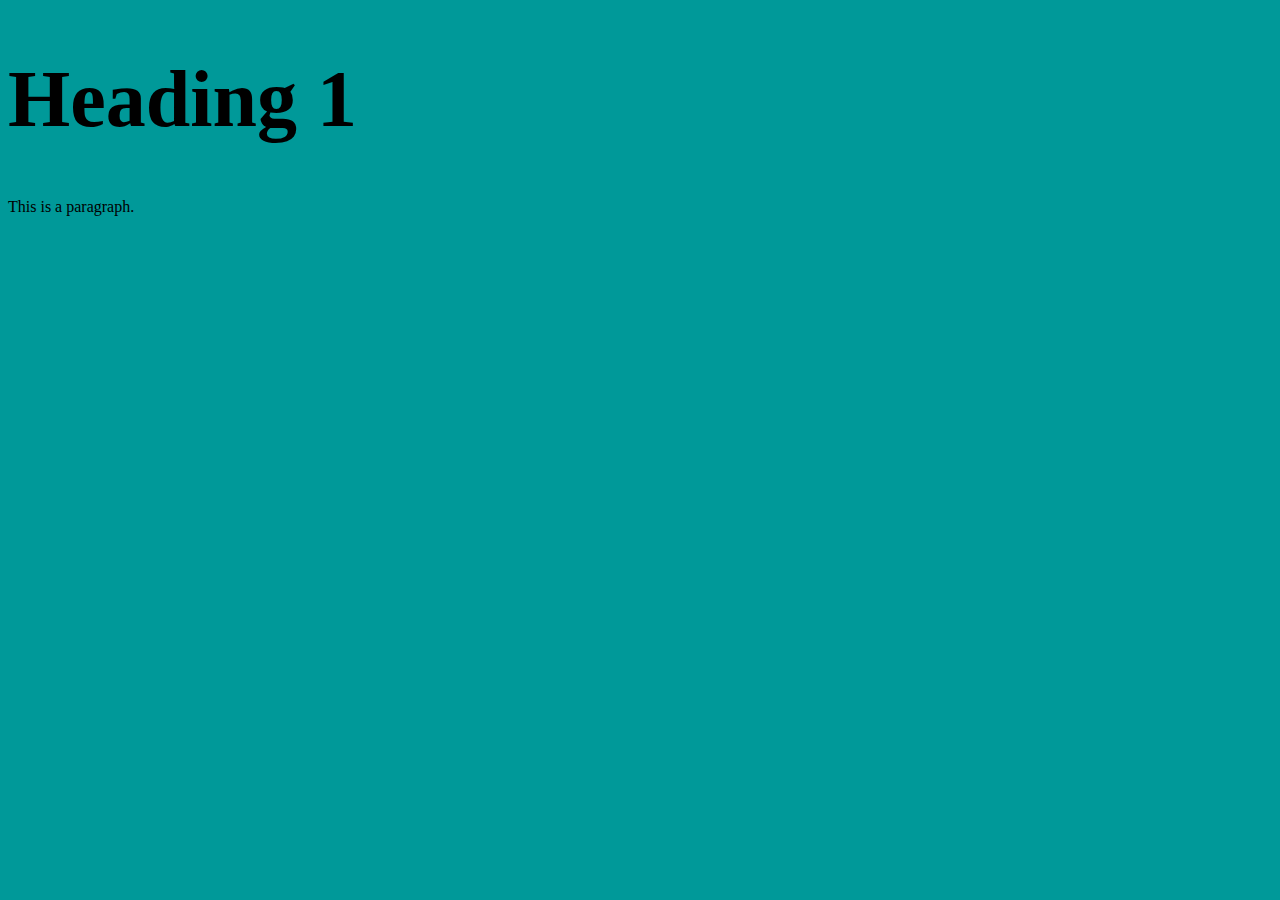
<file: lab work/lab_01/index.html>
<!DOCTYPE html>
<html lang="en" dir="ltr">
  <head>
    <meta charset="utf-8">
    <title>Page Title</title>
    <link rel="stylesheet" href="styles.css">
  </head>
  <body>

<h1>Heading 1</h1>
<p>This is a paragraph.</p>

<script src="scripts.js"> </script>
</body>
</html>
</file>
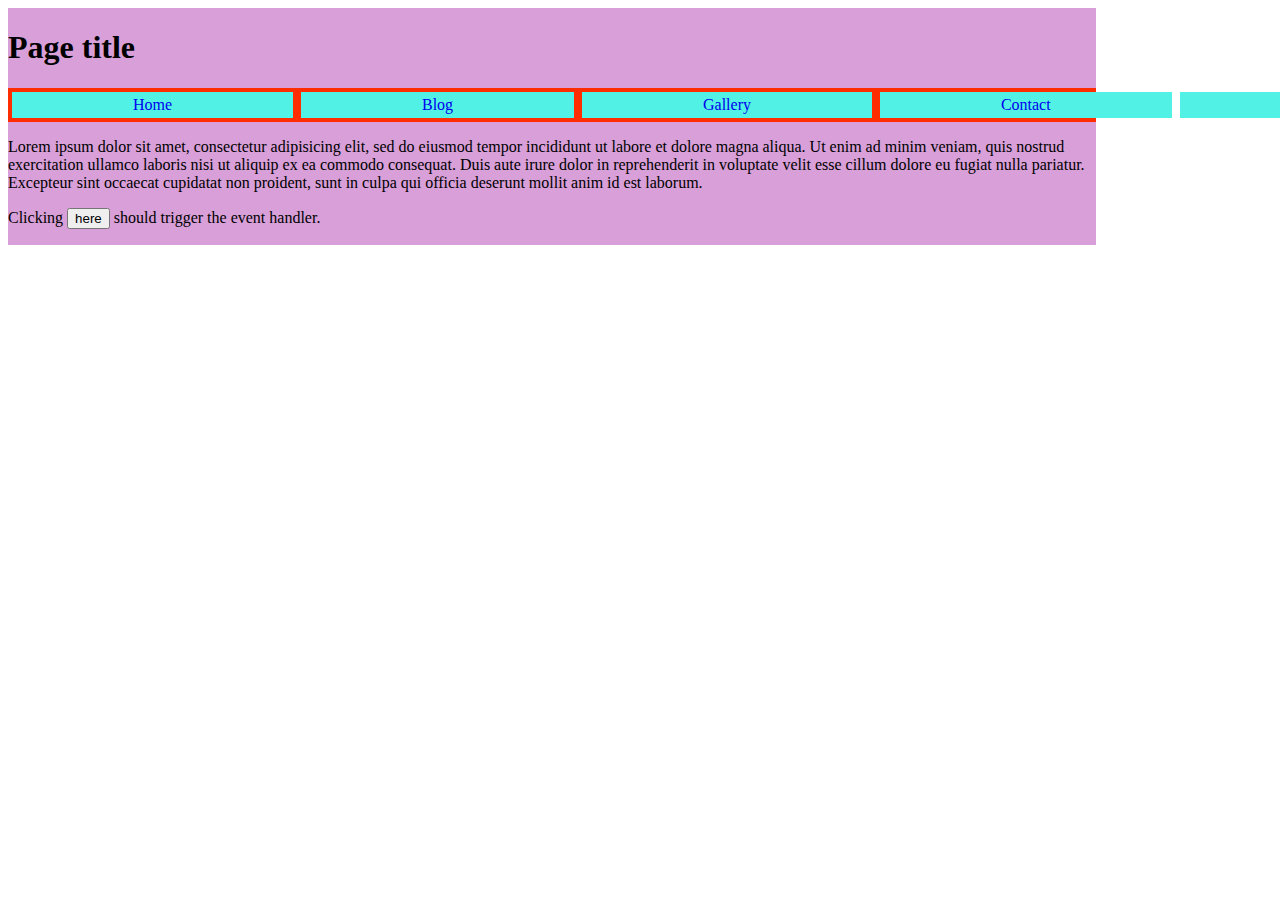
<file: lab work/lab_02/index.html>
<!DOCTYPE html>
<html lang="en" dir="ltr">
  <head>
    <meta charset="utf-8">
    <title>My page</title>
    <link rel="stylesheet" href="styles.css">
  </head>

<body>
<header>
  <h1> Page title </h1>
</header>

<main>
  <nav>
    <a href ='#'>Home</a>
    <a href ='#'>Blog</a>
    <a href ='#'>Gallery</a>
    <a href ='#'>Contact</a>
    <a href ='#'>About</a>
  </nav>
  <section>
    <p>
      Lorem ipsum dolor sit amet, consectetur adipisicing elit, sed do eiusmod tempor incididunt ut labore et dolore magna aliqua.
      Ut enim ad minim veniam, quis nostrud exercitation ullamco laboris nisi ut aliquip ex ea commodo consequat.
      Duis aute irure dolor in reprehenderit in voluptate velit esse cillum dolore eu fugiat nulla pariatur.
      Excepteur sint occaecat cupidatat non proident, sunt in culpa qui officia deserunt mollit anim id est laborum.
    </p>
    <p>
      Clicking <button id="myTrigger">here</button> should trigger the event handler.
    </p>
  </section>
</main>

<script src="scripts.js"></script>
</body>
</html>
</file>
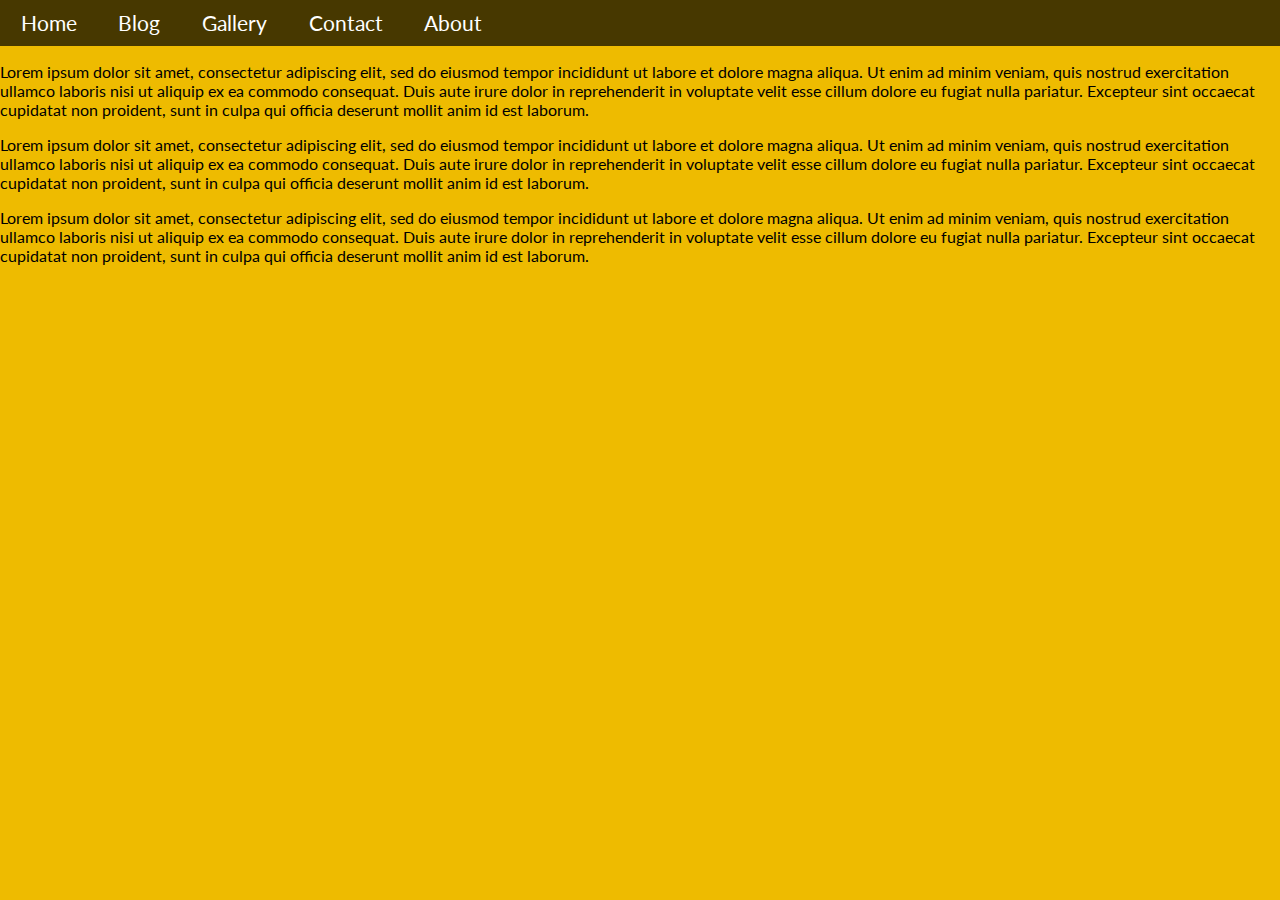
<file: lab work/lab_04/index.html>
<!DOCTYPE html>
<html lang="en" dir="ltr">
  <head>
    <meta charset="utf-8">
    <meta name="viewport" content="width=device-width, initial-scale=1.0">
    <link rel="stylesheet" href="styles.css">
    <title>Responsive menu</title>
  </head>
  <body>
    <div id="menuToggler">&#8801;</div>
    <nav id="menu">
        <a href="#">Home</a>
        <a href="#">Blog</a>
        <a href="#">Gallery</a>
        <a href="#">Contact</a>
        <a href="#">About</a>
    </nav>
      <p>Lorem ipsum dolor sit amet, consectetur adipiscing elit, sed do eiusmod tempor incididunt ut labore et dolore magna aliqua. Ut enim ad minim veniam, quis nostrud exercitation ullamco laboris nisi ut aliquip ex ea commodo consequat. Duis aute irure dolor in reprehenderit in voluptate velit esse cillum dolore eu fugiat nulla pariatur. Excepteur sint occaecat cupidatat non proident, sunt in culpa qui officia deserunt mollit anim id est laborum.</p>
      <p>Lorem ipsum dolor sit amet, consectetur adipiscing elit, sed do eiusmod tempor incididunt ut labore et dolore magna aliqua. Ut enim ad minim veniam, quis nostrud exercitation ullamco laboris nisi ut aliquip ex ea commodo consequat. Duis aute irure dolor in reprehenderit in voluptate velit esse cillum dolore eu fugiat nulla pariatur. Excepteur sint occaecat cupidatat non proident, sunt in culpa qui officia deserunt mollit anim id est laborum.</p>
      <p>Lorem ipsum dolor sit amet, consectetur adipiscing elit, sed do eiusmod tempor incididunt ut labore et dolore magna aliqua. Ut enim ad minim veniam, quis nostrud exercitation ullamco laboris nisi ut aliquip ex ea commodo consequat. Duis aute irure dolor in reprehenderit in voluptate velit esse cillum dolore eu fugiat nulla pariatur. Excepteur sint occaecat cupidatat non proident, sunt in culpa qui officia deserunt mollit anim id est laborum.</p>
<script src="scripts.js" charset="utf-8"></script>
  </body>
</html>
</file>
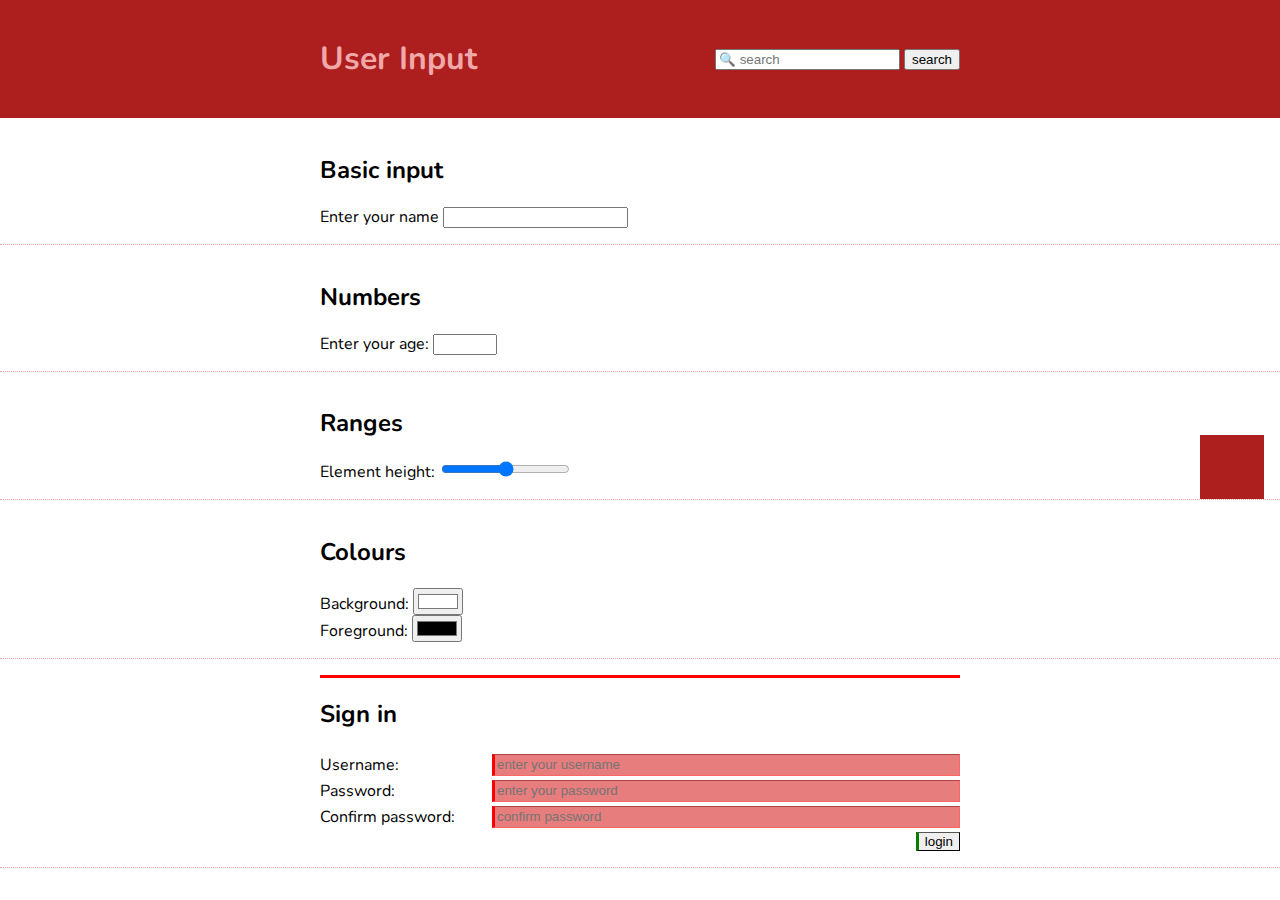
<file: lab work/lab_05/index.html>
<!DOCTYPE html>
<html lang="en" dir="ltr">
  <head>
    <meta charset="utf-8">
    <title>User input</title>
    <meta name="viewport" content="width=device-width, initial-scale=1">
    <link rel="stylesheet" href="styles.css">
  </head>
  <body>
    <header>
      <section id="search">
        <input placeholder="&#128269; search" id="myQuery" aria-label="search">
        <button id="searchButton">search</button>
      </section>
      <h1>User Input</h1>
    </header>
    <main>
      <section>
        <h2>Basic input</h2>
        <label for="myName">Enter your name</label>
        <input id="myName">
      </section>

      <section>
        <h2>Numbers</h2>
        <label for="myAge">Enter your age: </label>
        <input id="myAge" type="number" min="18" max="150">
      </section>

      <section class="relative">
        <h2>Ranges</h2>
        <label for="myHeight">Element height: </label>
        <input id="myHeight" type="range" value="50">
        <div id="heightTarget"></div>
      </section>

      <section id="colours">
          <h2>Colours</h2>
          <label for="myBG">Background: </label>
          <input id="myBG" type="color" value="#ffffff"><br>
          <label for="myFG">Foreground: </label>
          <input id="myFG" type="color" value="#000000">
      </section>

      <section>
        <form id="login">
            <h2>Sign in</h2>
            <label for="myUser">Username: </label>
            <input id="myUser" name="username" placeholder="enter your username" required>
            <label for="myPassword">Password: </label>
            <input id="myPassword" type="password" name="password" placeholder="enter your password" minlength="8" required>
            <label for="myConfirmation">Confirm password: </label>
            <input id="myConfirmation" type="password" placeholder="confirm password" required>
            <input type="submit" value="login">
        </form>
      </section>
      
    </main>
    <script src="scripts.js"></script>
  </body>
</html>
</file>
<file: lab work/lab_01/styles.css>
body {
   background: #099;
 }

 h1{
   font-size: 5rem;
 }
</file>
<file: lab work/lab_02/styles.css>
nav {
  display: flex;
  flex-direction: row;
  background-color: #FF2D00;
  width: 85vw;
}

nav a {
  background-color: #52F1E5;
  color: #white;
  padding: 0.25em 7.56em;
  margin: 0.25em;
  text-decoration: none;

  transition: background-color 1s;
}

nav a:hover {
  background-color: #0064FF;
}

header, section {
  background-color: #D89FD8;
  overflow: auto;
  width: 85vw;
}
</file>
<file: lab work/lab_04/styles.css>
@import url('https://fonts.googleapis.com/css2?family=Lato:ital,wght@1,300&display=swap');

body {
  font-family: Lato;
  margin: 0;
  background-color: #eb0
}

#menuToggler, nav {
  background-color: rgba(0,0,0,0.7);
}
#menuToggler {
  position: fixed;
  top: 0;
  right: 0;
  font-size: 3em;
  text-align: right;
  line-height: 1em;
  padding: 0 1em;
  z-index: 1;
}

nav {
  position: fixed;
  width: 100vw;
  height: 100vh;
  top: 0;
  display: flex;
  flex-direction: column;
  opacity: 0;
  transform: translateY(-100vh) scale(0);
  transition: 0.4s;
}

nav.open {
  transform: none;
  opacity: 1;
}

nav a {
  font-size: 2em;
  text-decoration: none;
  padding: 0.5em 1em;
  color: white;
  text-align: center;
}

@media screen and (min-width: 515px) {

  #menuToggler {
    display: none;
  }

  nav {
    display: flex;
    flex-direction: row;
    transform: none;
    opacity: 1;
    height: auto;
    position: static;
  }

  nav a {
    font-size: 1.3em;
  }
}
</file>
<file: lab work/lab_05/styles.css>
@import url('https://fonts.googleapis.com/css2?family=Nunito&display=swap');

:root {
  --height: 50%;
  --bg-colour: #ffffff;
  --fg-colour: #000000;
}

body {
  margin: 0;
  font-family: "Nunito", sans-serif;
}

header {
  padding: 0.5em 1em;
  display: flex;
  flex-direction: column;
  justify-content: space-between;
  align-items: center;
  background-color: hsl(0, 70%, 40%);
  color: hsl(0, 70%, 80%);
}

#search {
  order: 1;
}

main section {
  padding: 1em;
  border-bottom: 0.5px dotted hsl(0, 70%, 80%);
}

input:invalid {
  background-color: hsl(0, 70%, 70%);
  border-color: hsl(0, 100%, 70%)
}

#heightTarget {
  position: absolute;
  bottom: 0;
  right: 1em;
  width: 4em;
  background-color: hsl(0, 70%, 40%);
  height: var(--height);
  transition: 0.4s;
}

#colours {
  background-color: var(--bg-colour);
  color: var(--fg-colour);
}

form {
 display: grid;
 grid-row-gap: 0.25em;
 grid-column-gap: 1em;
 grid-template-columns: minmax(max-content, 1fr) 3fr;
}

form h2 {
 grid-column: 1 / 3;
}

form input[type="submit"] {
 grid-column: 2 / 3;
 justify-self: end;
}

form input:invalid {
 border-width: 0.5px 0.5px 0.5px 3px;
 border-left-style: solid;
 border-left-color: red;
}
form input:valid {
 border-width: 0.5px 0.5px 0.5px 3px;
 border-left-style: solid;
 border-left-color: green;
}
form:invalid {
 border-top: 3px solid red;
}
form:valid {
 border-top: 3px solid green;
}

.relative {
  position: relative;
}

@media screen and (min-width: 420px) {
  header {
    flex-direction: row;
  }
}

@media screen and (min-width: 900px) {
  header, main section {
		padding: 1em 25vw;
	}
}
</file>
